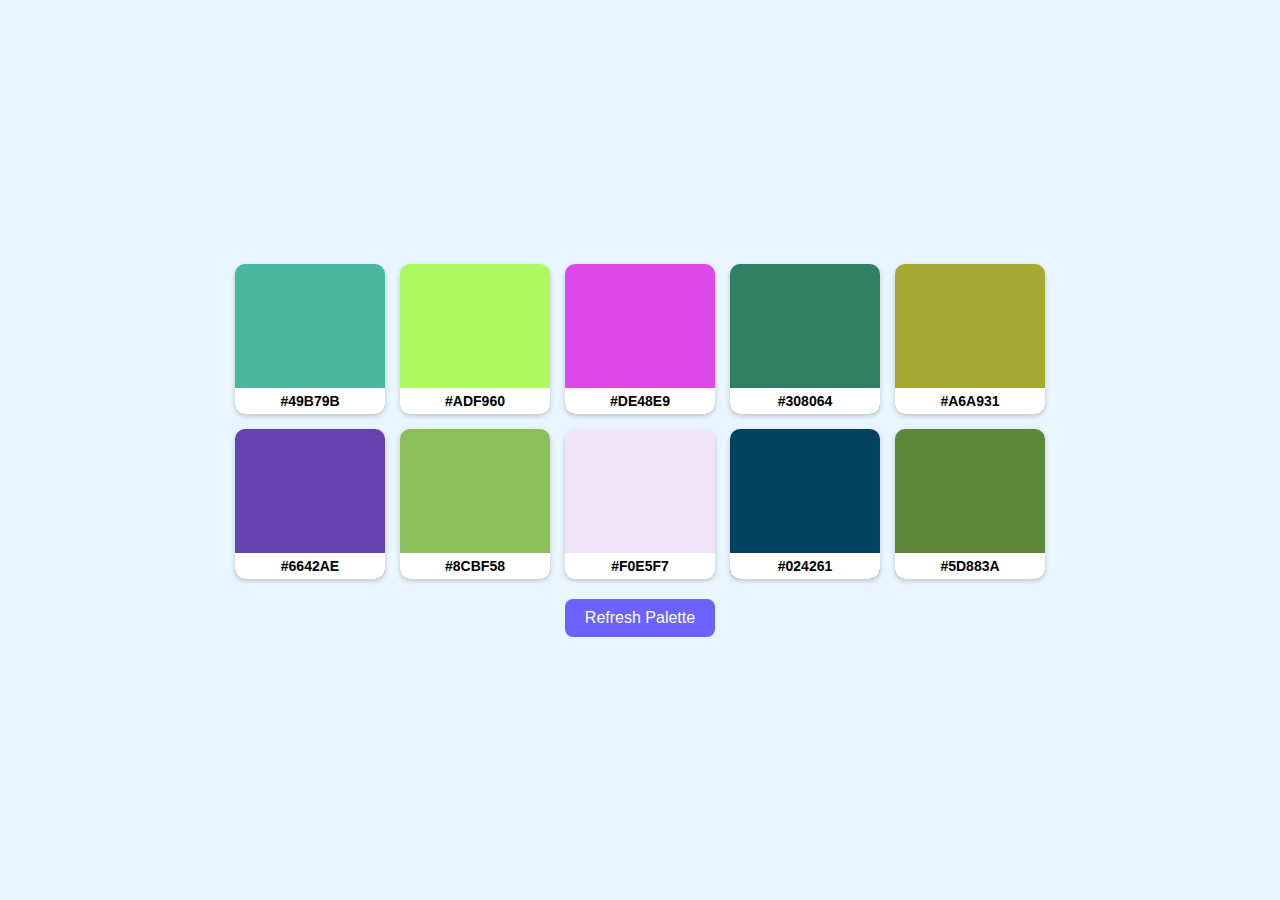
<file: Refresh-color/index.html>
<!DOCTYPE html> 
<html lang="en"> 
    <head> <meta charset="UTF-8"> 
        <meta name="viewport" content="width=device-width, initial-scale=1.0"> 
        <title>Color Palette Generator</title> 
        <link rel="stylesheet" href="style.css">
     </head> 
     <body> 
        <div class="container"> 
            <div id="palette" class="palette"></div>
             <button onclick="generatePalette()">Refresh Palette</button> 
            </div> 
            <script src="script.js"></script> 
        </body>
         </html>
</file>
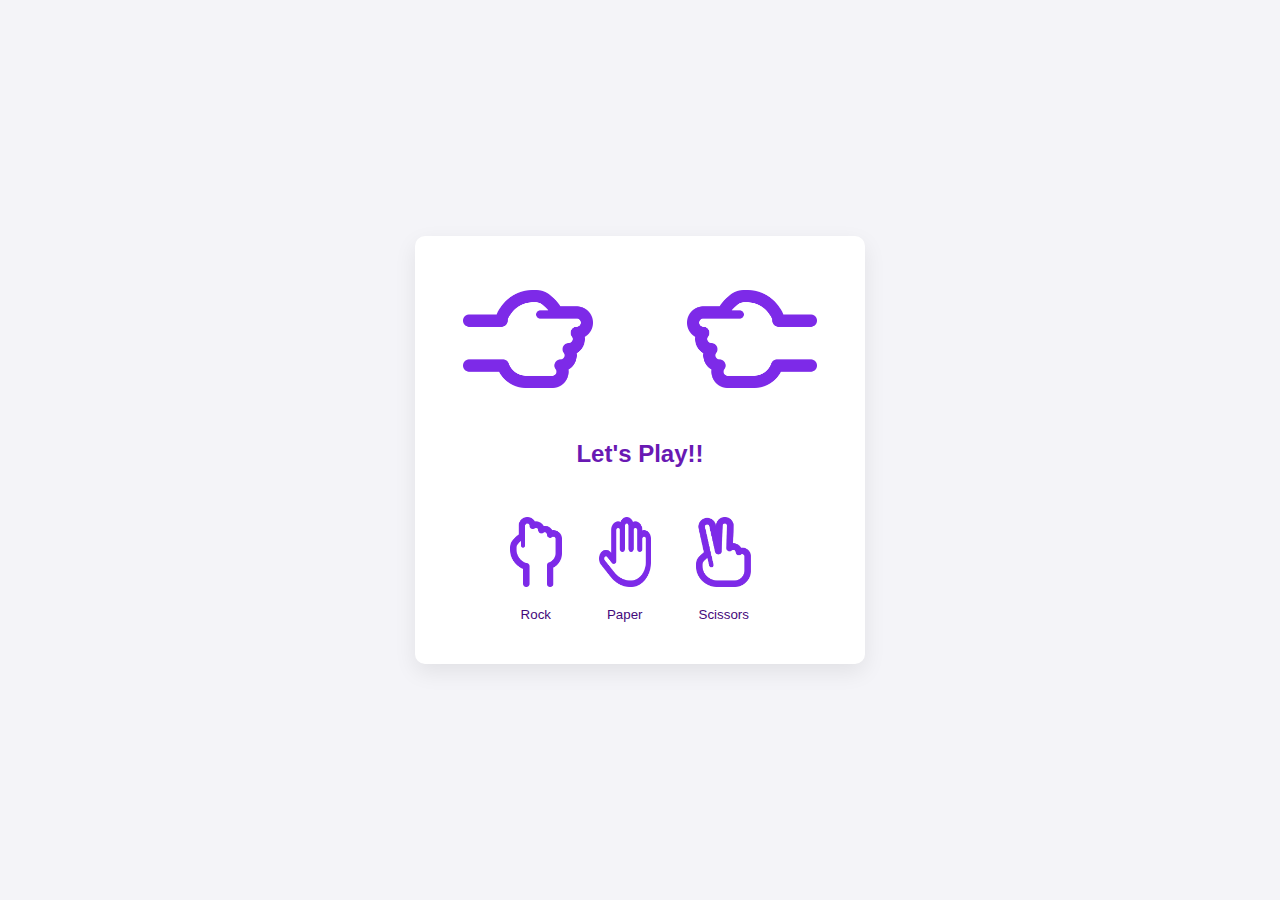
<file: rock-paper-scissors/index.html>
<!DOCTYPE html>
<html lang="en">
<head>
    <meta charset="UTF-8">
    <meta name="viewport" content="width=device-width, initial-scale=1.0">
    <title>Check</title>
    <link rel="stylesheet" href="style.css">
    
</head>
<body>
    <div class="card">
    <div class="hands">
        <img id="userHand" src="rock.png" alt="rock">
        <img id="computerHand" src="rock.png" alt="rock">
    </div>

    <h2 id="heading">Let's Play!!</h2>

    <div class="choices">
        <button class="rock">
            <img src="rock.png" alt="rock">
            <span>Rock</span>
        </button>
        <button class="paper">
            <img src="paper.png" alt="paper">
            <span>Paper</span>
        </button>
        <button class="scissors">
            <img src="scissors.png" alt="scissors">
            <span>Scissors</span>
        </button>
    </div>
    </div>
    <script src="script.js"></script>
</body>
</html>
</file>
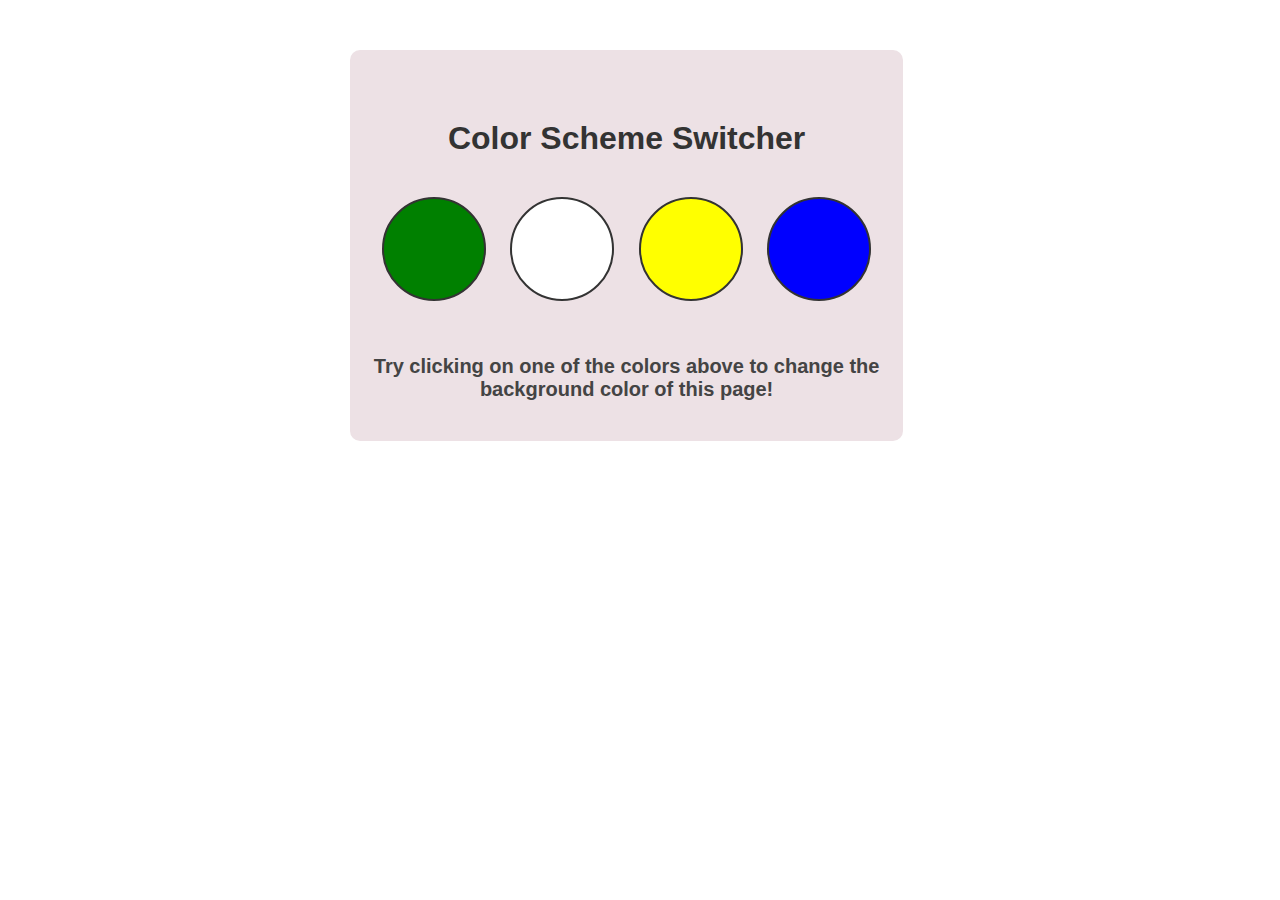
<file: Color-Chenching/color.html>
<!DOCTYPE html>
<html lang="en">
<head>
    <meta charset="UTF-8">
    <meta name="viewport" content="width=device-width, initial-scale=1.0">
    <title>Color-Changing</title>
    <link rel="stylesheet" href="color.css">
</head>
<body>
    <div>
    <h1>Color Scheme Switcher</h1>
    <span class="button" id="green"></span>
    <span class="button" id="white"></span>
    <span class="button" id="yellow"></span>
    <span class="button" id="blue"></span>

    <h2>Try clicking on one of the colors above <span>to change the background color of this page!</span></h2>
    </div>

    <script src="color.js"></script>
</body>
</html>
</file>
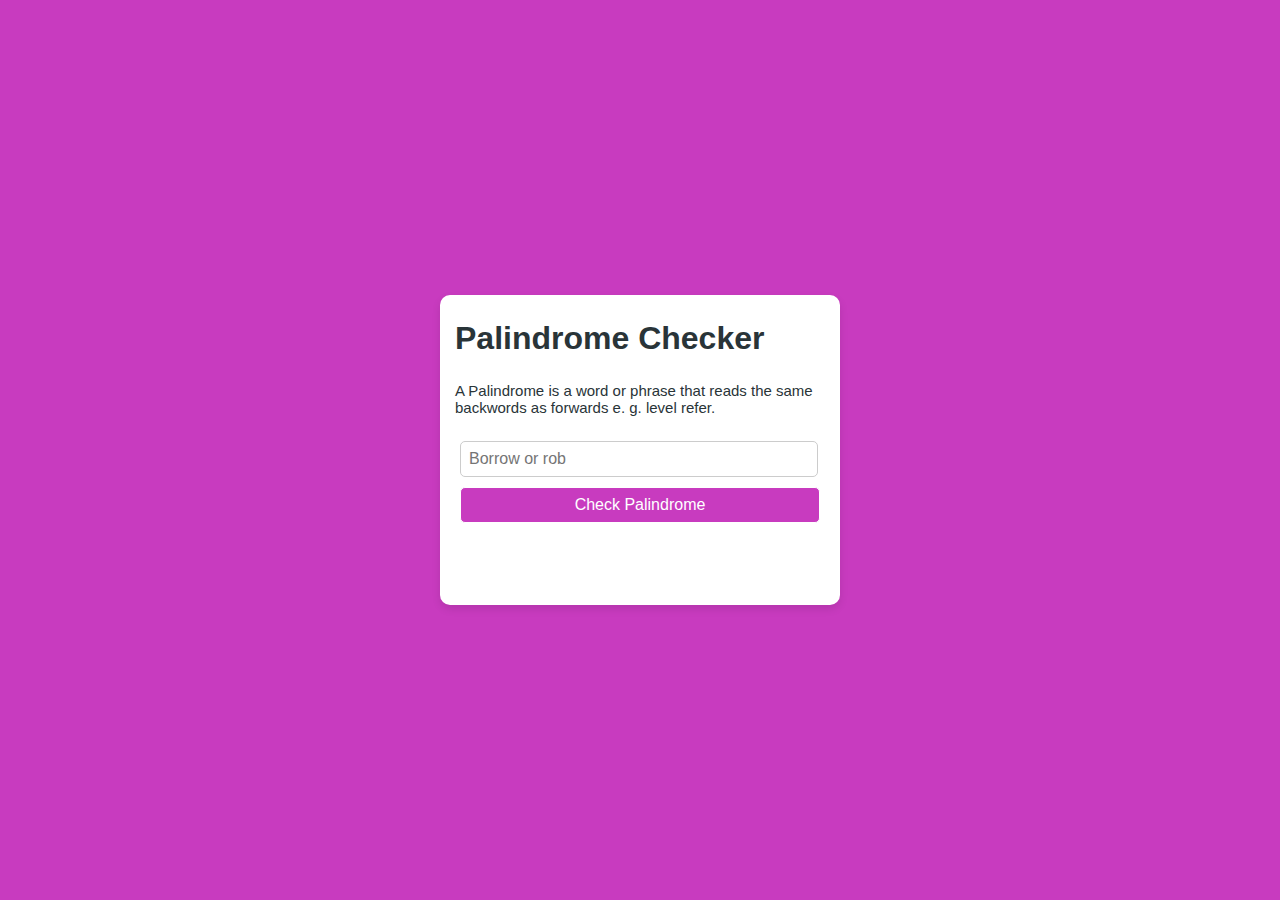
<file: palindrome-checker/Pldm.html>
<!DOCTYPE html>
<html lang="en">
<head>
    <meta charset="UTF-8">
    <meta name="viewport" content="width=device-width, initial-scale=1.0">
    <title>Palindrome-Checker</title>
    <link rel="stylesheet" href="Pldm.css">
</head>
<body>
    <div class="container">
        <h1>Palindrome Checker</h1>
        <p>A Palindrome is a word or phrase that reads the same backwords as forwards e. g. level refer.</p>
        <input type="text" id="inputText" placeholder="Borrow or rob">
        <button class="btn" onclick="checkPalindrome()">Check Palindrome</button>
        <p id="result"></p>
    </div>
    <script src="Pldm.js"></script>
</body>
</html>
</file>
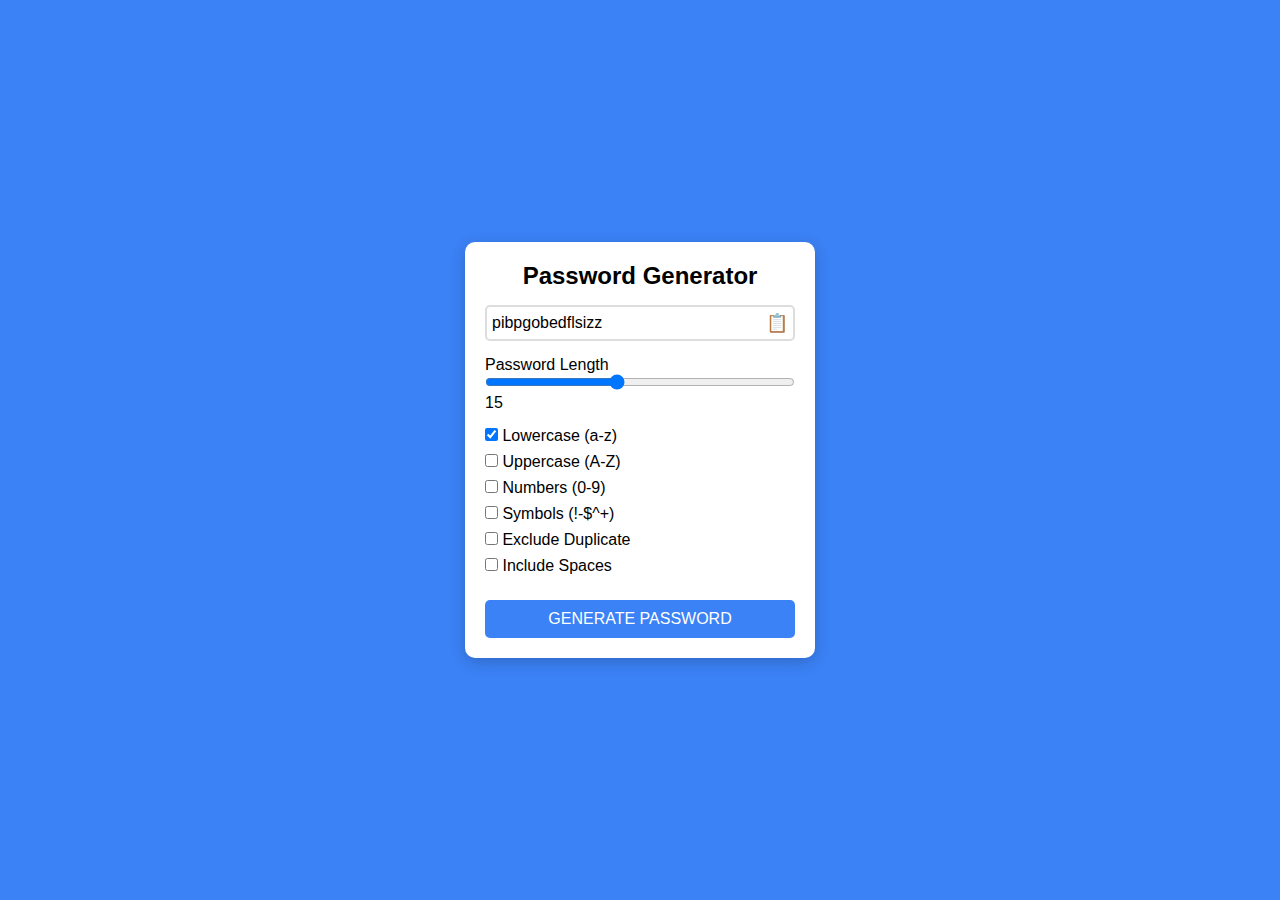
<file: Password-Generator/pass.html>
<!DOCTYPE html>
<html lang="en">
<head>
  <meta charset="UTF-8">
  <meta name="viewport" content="width=device-width, initial-scale=1.0">
  <title>Password Generator</title>
  <link rel="stylesheet" href="pass.css">
</head>
<body>
  <div class="container">
    <h2>Password Generator</h2>
    <div class="input-box">
      <input type="text" id="password" readonly>
      <button onclick="copyPassword()">📋</button>
    </div>

    <div class="range-box">
      <label>Password Length</label>
      <input type="range" id="length" min="4" max="30" value="15" oninput="updateLength()">
      <span id="lengthVal">15</span>
    </div>

    <div class="settings">
      <label><input type="checkbox" id="lowercase" checked> Lowercase (a-z)</label>
      <label><input type="checkbox" id="uppercase"> Uppercase (A-Z)</label>
      <label><input type="checkbox" id="numbers"> Numbers (0-9)</label>
      <label><input type="checkbox" id="symbols"> Symbols (!-$^+)</label>
      <label><input type="checkbox" id="exclude"> Exclude Duplicate</label>
      <label><input type="checkbox" id="spaces"> Include Spaces</label>
    </div>

    <button class="generate" onclick="generatePassword()">GENERATE PASSWORD</button>
  </div>

  <script src="pass.js"></script>
</body>
</html>
</file>
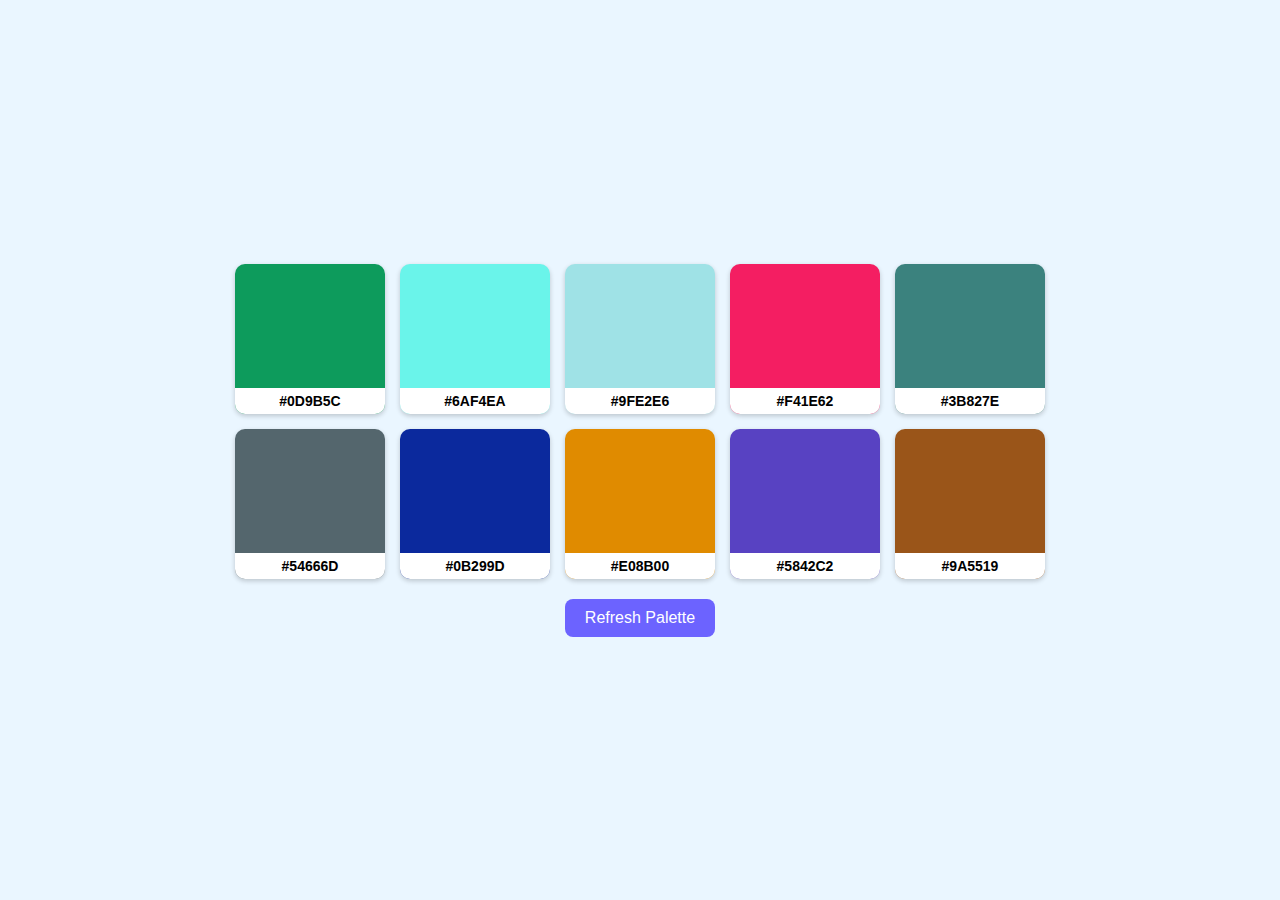
<file: Refresh-color/refresh.html>
<!DOCTYPE html> 
<html lang="en"> 
    <head> <meta charset="UTF-8"> 
        <meta name="viewport" content="width=device-width, initial-scale=1.0"> 
        <title>Color Palette Generator</title> 
        <link rel="stylesheet" href="refresh.css">
     </head> 
     <body> 
        <div class="container"> 
            <div id="palette" class="palette"></div>
             <button onclick="generatePalette()">Refresh Palette</button> 
            </div> 
            <script src="refresh.js"></script> 
        </body>
         </html>
</file>
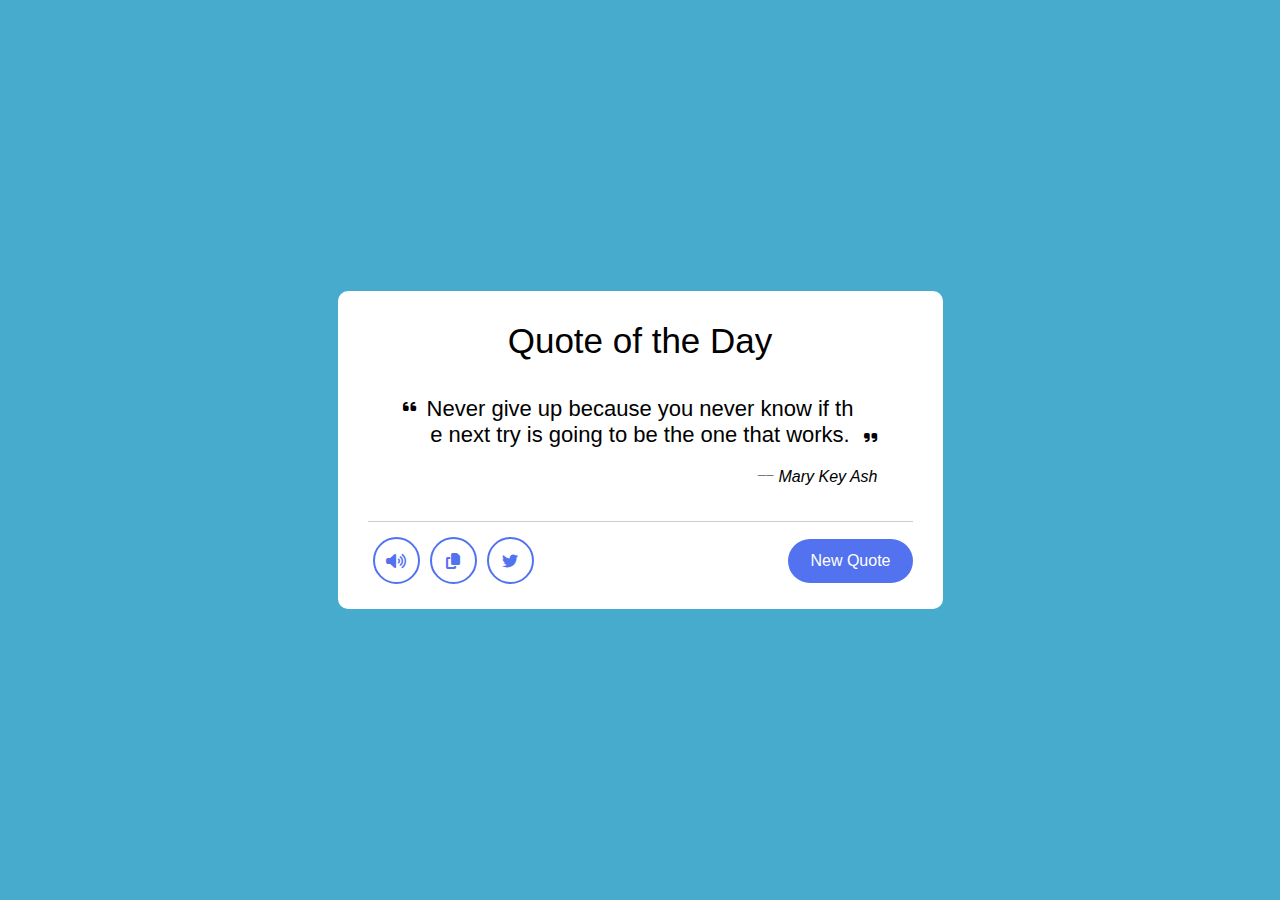
<file: Rendom-qouts/rendom.html>
<!DOCTYPE html>
<html lang="en">
<head>
    <meta charset="UTF-8">
    <meta name="viewport" content="width=device-width, initial-scale=1.0">
    <title>Rondom Qutos</title>
    <link rel="stylesheet" href="rendom.css">
    <link rel="stylesheet" href="https://cdnjs.cloudflare.com/ajax/libs/font-awesome/6.5.0/css/all.min.css">
</head>
<body>
    <div class="wrapper">
        <header>Quote of the Day</header>
        <div class="content">
            <div class="quote-area">
                <i class="fas fa-quote-left"></i>
                <p class="quote">Never give up because you never know if the next try is going to be the one that works.</p>
                <i class="fas fa-quote-right"></i>
            </div>
            <div class="author">
                <span>__</span>
                <span class="name">Mary Key Ash</span>
            </div>
        </div>
        <div class="buttons"></div>
            <div class="features">
                <ul>
                    <li class="sound"><i class="fa-solid fa-volume-up"></i></li>
                      <li class="copy"><i class="fas fa-copy"></i></li>
                        <li class="twitter"><i class="fab fa-twitter"></i></li>
               
                </ul>
                
                <button>New Quote</button>
            </div>
        </div>
    </div>
   
    <script src="rendom.js"></script>
</body>
</html>
</file>
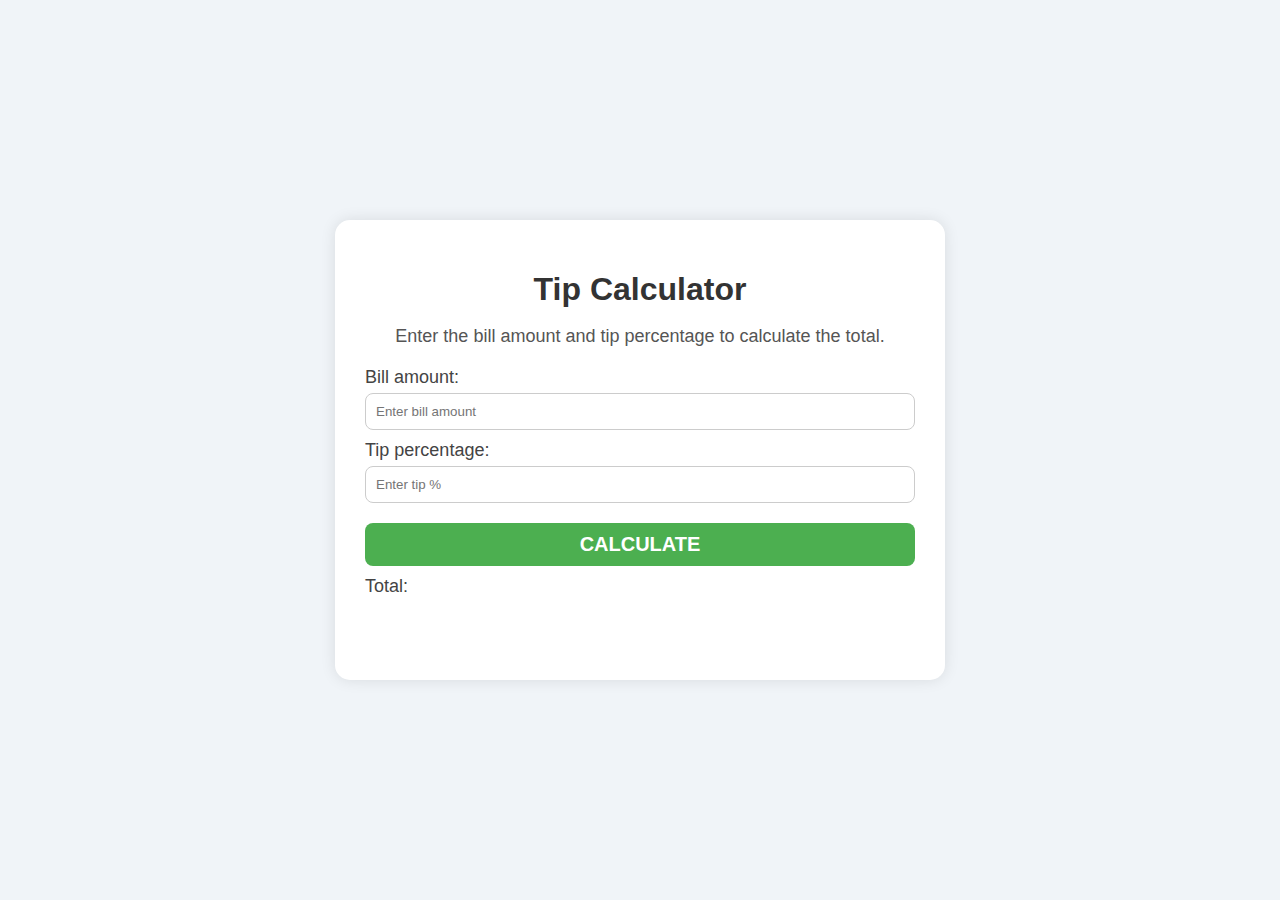
<file: tip-calculator/TIp.html>
<!DOCTYPE html>
<html lang="en">
<head>
    <meta charset="UTF-8">
    <meta name="viewport" content="width=device-width, initial-scale=1.0">
    <title>Tip Calculator</title>
    <link rel="stylesheet" href="Tip.css">
</head>
<body>
    <div class="container">
        <h1 class="heading">Tip Calculator</h1>
        <p>Enter the bill amount and tip percentage to calculate the total.</p>

        <label>Bill amount:</label>
        <input type="number" class="for" placeholder="Enter bill amount">

        <label>Tip percentage:</label>
        <input type="number" class="per" placeholder="Enter tip %">

        <button id="calculate" onclick="calculateTip()">CALCULATE</button>

        <label>Total:</label>
        <p id="result"></p>
    </div>

    <script src="Tip.js"></script>
</body>
</html>
</file>
<file: Refresh-color/style.css>
* {
     margin: 0;
      padding: 0;
       box-sizing: border-box;
        font-family: Arial, sans-serif;
     } 
 body {
         display: flex; 
         justify-content: center;
          align-items: center;
           min-height: 100vh;
            background: #eaf6ff; 
        }
         .container { 
            text-align: center; 
        } 
        .palette {
             display: grid;
              grid-template-columns: repeat(5, 150px); 
              gap: 15px;
               justify-content: center;
                margin-bottom: 20px; 
            } 
            .color-box {
                 width: 150px; 
                 height: 150px; 
                 border-radius: 10px; 
                 display: flex;
                  flex-direction: column;
                   justify-content: flex-end; 
                   align-items: center;
                    box-shadow: 0 2px 5px rgba(0, 0, 0, 0.2);
                     overflow: hidden; } .hex { background: #fff;
                         width: 100%; 
                         text-align: center;
                          padding: 5px;
                           font-size: 14px;
                            font-weight: bold;
                         }
                          button { 
                            padding: 10px 20px;
                             font-size: 16px;
                              background: #6c63ff;
                               color: white; 
                               border: none;
                                border-radius: 8px;
                                 cursor: pointer; 
                                 transition: 0.3s; 
                                }
                                 button:hover { 
                                    background: #5148d3;
                                 } 
                                 .color-box { 
                                    width: 150px;
                                     height: 150px;
                                      border-radius: 10px;
                                       display: flex; 
                                       flex-direction: column; 
                                       justify-content: flex-end;
                                        align-items: center; 
                                        box-shadow: 0 2px 5px rgba(0, 0, 0, 0.2);
                                         overflow: hidden; 
                                         transition: background 0.3s ease;
                                         }
</file>
<file: rock-paper-scissors/style.css>
*{
    margin: 0;
    padding: 0;
    font-family: sans-serif;
    box-sizing: border-box;
}

body{
    height: 100vh;
    display: flex;
    justify-content: center;
    align-items: center;
    background: #f4f4f8;
     
}

.card{
    width: 450px;
    background: #ffffff;
    box-shadow: 0 8px 22px rgba(0, 0, 0, 0.08);
    padding: 1.4rem 1.6rem;
    text-align: center;
    border-radius: 10px;


}

.hands{
    display: flex;
    justify-content: space-between;
    gap: 40px;
    margin: 0px auto;
    padding: 1rem 1.4rem;
    border-radius: 18px;
}

.hands img{
    width: 130px;
    height: 130px;
    object-fit: contain;
}

#heading{
    color: rgb(105, 25, 179);
    padding: 20px;
}

button{
    background: transparent;
    border: none;
    flex-direction: column;
    align-items: center;
    display: flex;
    cursor: pointer;
    transition: transform .2s;
   
   

}
button img{
    width: 70px;
    height: 70px;
    object-fit: contain;
   
}
.rock{
    margin-left: 60px;
}
.scissors{
    margin-right: 80px;
}

.choices{
  display: flex;
  justify-content: space-between;
  gap: 1rem;
  margin-top: 1.8rem;

}


#userHand{
    transform: rotate(90deg);
}

#computerHand{
    transform: rotate(270deg) scaleX(-1);
}

span{
    color: rgb(68, 9, 123);;
    font:bold;
    padding: 20px;
    
}
</file>
<file: Color-Chenching/color.css>
body {
  font-family: Arial, sans-serif;
  text-align: center;
  margin-top: 50px;
  transition: background-color 0.5s ease;
  margin-left: 350px; 
  
}
div{
    width: 60%;
    height: 50%;
    text-align: center;
    background-color: rgb(237, 225, 229);
    border-radius: 10px;
}


h1 {
  margin-bottom: 30px;
  color: #333;
  padding-top: 70px;
}

h2 {
  margin-top: 40px;
  color: #444;
  font-size: 20px;
  padding-bottom: 40px;
}


.button {
  height: 100px;
  width: 100px;
  display: inline-block;       
  border: 2px solid #333;
  border-radius: 50%;          
  margin: 10px;
  cursor: pointer;             
  transition: transform 0.3s, box-shadow 0.3s;
}

.button:hover {
  transform: scale(1.1);
  box-shadow: 0 0 10px rgba(0,0,0,0.3);
}

#green { background-color: green; }
#white { background-color: white; }
#yellow { background-color: yellow; }
#blue { background-color: blue; }
</file>
<file: palindrome-checker/Pldm.css>
*{
    padding: 0;
    margin: 0;
}
body {
  background-color: rgb(200, 59, 191);
  font-family: Arial, sans-serif;
  display: flex;
  justify-content: center;
  align-items: center;
  height: 100vh;
  margin: 0;
}
.container{
    background-color: white;
    height: 290px;
    max-width: 400px;
    color: rgb(41, 52, 56);
    border-radius: 10px;
    padding-bottom: 20px;
    box-shadow: 0 4px 8px rgba(0,0,0,0.1);

}
h1{
    padding-top: 10px;
    margin: 15px;
}

p{
     padding-top: 10px;
     margin: 15px;
     font-size: 15px;
}


input {
  width: 85%;
  padding: 8px;
  margin: 10px 20px 5px 20px;
  font-size: 16px;
  border: 1px solid #ccc;
  border-radius: 5px;
  
}

.btn{
  width: 90%;
  margin: 5px 20px 10px 20px;
  padding: 8px;
  font-size: 16px;
  border: 1px solid white;
  border-radius: 5px;
  background-color: rgb(200, 59, 191);
  color: white;
  cursor: pointer;
}

 #result {
      margin: 0 20px;
      font-weight: bold;
    }
</file>
<file: Password-Generator/pass.css>
* {
  margin: 0;
  padding: 0;
  box-sizing: border-box;
  font-family: Arial, sans-serif;
}

body {
  display: flex;
  justify-content: center;
  align-items: center;
  min-height: 100vh;
  background: #3b82f6;
}

.container {
  background: #fff;
  padding: 20px;
  width: 350px;
  border-radius: 10px;
  box-shadow: 0 4px 15px rgba(0,0,0,0.2);
  text-align: center;
}

.container h2 {
  margin-bottom: 15px;
}

.input-box {
  display: flex;
  justify-content: space-between;
  align-items: center;
  border: 2px solid #ddd;
  padding: 5px;
  border-radius: 5px;
  margin-bottom: 15px;
}

.input-box input {
  border: none;
  outline: none;
  width: 100%;
  font-size: 16px;
}

.input-box button {
  background: none;
  border: none;
  font-size: 18px;
  cursor: pointer;
}

.range-box {
  margin: 15px 0;
  text-align: left;
}

.range-box input {
  width: 100%;
}

.settings {
  text-align: left;
  margin: 15px 0;
}

.settings label {
  display: block;
  margin-bottom: 8px;
}

.generate {
  width: 100%;
  padding: 10px;
  background: #3b82f6;
  color: #fff;
  border: none;
  border-radius: 5px;
  font-size: 16px;
  cursor: pointer;
  margin-top: 10px;
}

.generate:hover {
  background: #2563eb;
}
</file>
<file: Refresh-color/refresh.css>
* {
   margin: 0;
   padding: 0;
   box-sizing: border-box;
   font-family: Arial, sans-serif;
     } 
 body {
      display: flex; 
      justify-content: center;
      align-items: center;
      min-height: 100vh;
      background: #eaf6ff; 
    }
.container { 
      text-align: center; 
    } 
        .palette {
             display: grid;
              grid-template-columns: repeat(5, 150px); 
              gap: 15px;
               justify-content: center;
                margin-bottom: 20px; 
            } 
.color-box {
      width: 150px; 
      height: 150px; 
      border-radius: 10px; 
      display: flex;
      flex-direction: column;
      justify-content: flex-end; 
      align-items: center;
      box-shadow: 0 2px 5px rgba(0, 0, 0, 0.2);
      overflow: hidden; } .hex { background: #fff;
      width: 100%; 
      text-align: center;
      padding: 5px;
      font-size: 14px;
      font-weight: bold;
   }
button { 
       padding: 10px 20px;
      font-size: 16px;
      background: #6c63ff;
      color: white; 
      border: none;
      border-radius: 8px;
        cursor: pointer; 
                                 transition: 0.3s; 
                                }
                                 button:hover { 
                                    background: #5148d3;
                                 } 
                                 .color-box { 
                                    width: 150px;
                                     height: 150px;
                                      border-radius: 10px;
                                       display: flex; 
                                       flex-direction: column; 
                                       justify-content: flex-end;
                                        align-items: center; 
                                        box-shadow: 0 2px 5px rgba(0, 0, 0, 0.2);
                                         overflow: hidden; 
                                         transition: background 0.3s ease;
                                         }
</file>
<file: Rendom-qouts/rendom.css>
*{
    margin: 0;
    padding: 0;
    box-sizing: border-box;
}

body{
    font-family: "poppins", sans-serif;
    display: flex;
    align-items: center;
    justify-content: center;
    min-height: 100vh;
    background-color: rgb(70, 171, 205);

}
.wrapper{
    width: 605px;
    background-color: white;
    border-radius: 10px;
    padding: 30px 30px 25px ;
}

.wrapper header{
    font-size: 35px;
    font-weight: 600px;
    text-align: center;
}
.wrapper .content{
    margin: 35px;
}

.content .quote-area{
    display: flex;
    justify-content: center;
}
.quote-area i{
    font-size: 15px;
}
.quote-area i:first-child{
    margin: 3px 10px 0 0;
}
.quote-area i:last-child{
    display: flex;
    align-items: flex-end;
    margin: 0 0 3px 10px;
}

.quote-area .quote{
    font-size: 22px;
    text-align: center;
    word-break: break-all;
}

.content .author{
    display: flex;
    margin-top: 20px;
    justify-content: flex-end;
    font-style: italic;
}
.author span:first-child{
    margin:-7px 5px 0 0 ;
    font-family: monospace;
}
.wrapper .buttons{
    border-top: 1px solid #ccc;
}
.features ul{
    display: flex;
}
.features ul li{
    list-style: none;
    margin: 0 5px;
    height: 47px;
    width: 47px;
    display: flex;
    border-radius: 50%;
    border: 2px solid #5372f0;
    justify-content: center;
    align-items: center;
    color:#5372f0;
    cursor: pointer;
}

.features ul li:hover{
    color: #fff;
    background-color: #5372f0;
}
.features button{
    border: none;
    outline: none;
    background-color: #5372f0;
    color: #fff;
    cursor: pointer;
    font-size: 16px;
    padding: 13px 22px;
    border-radius: 30px;

}
.features{
    display: flex;
    align-items: center;
    justify-content: space-between;
    margin-top: 15px;
}
</file>
<file: tip-calculator/Tip.css>
body {
  font-family: Arial, sans-serif;
  background-color: #f0f4f8;
  margin: 0;
  padding: 0;
  display: flex;
  height: 100vh;
  justify-content: center;
  align-items: center;
}

.container {
  background-color: white;
  padding: 30px;
  border-radius: 15px;
  box-shadow: 0 0 15px rgba(0,0,0,0.1);
  width: 550px;
  height: 400px;
}

.heading {
  text-align: center;
  color: #333;
  margin-bottom: 15px;
}

p {
  text-align: center;
  color: #555;
  font-size: 18px;
  margin-bottom: 20px;
}

label {
  display: block;
  margin-top: 10px;
  font-size: 18px;
  color: #444;
}

input {
  width: 100%;
  padding: 10px;
  margin-top: 5px;
  border: 1px solid #ccc;
  border-radius: 8px;
  box-sizing: border-box;
}

#calculate{
  width: 100%;
  padding: 10px;
  margin-top: 20px;
  background-color: #4CAF50;
  color: white;
  border: none;
  font-weight: bold;
  font-size: 20px;
  
  border-radius: 8px;
  cursor: pointer;
  transition: background-color 0.3s ease;
}

#calculate:hover {
  background-color: #366ff3;
}
</file>
